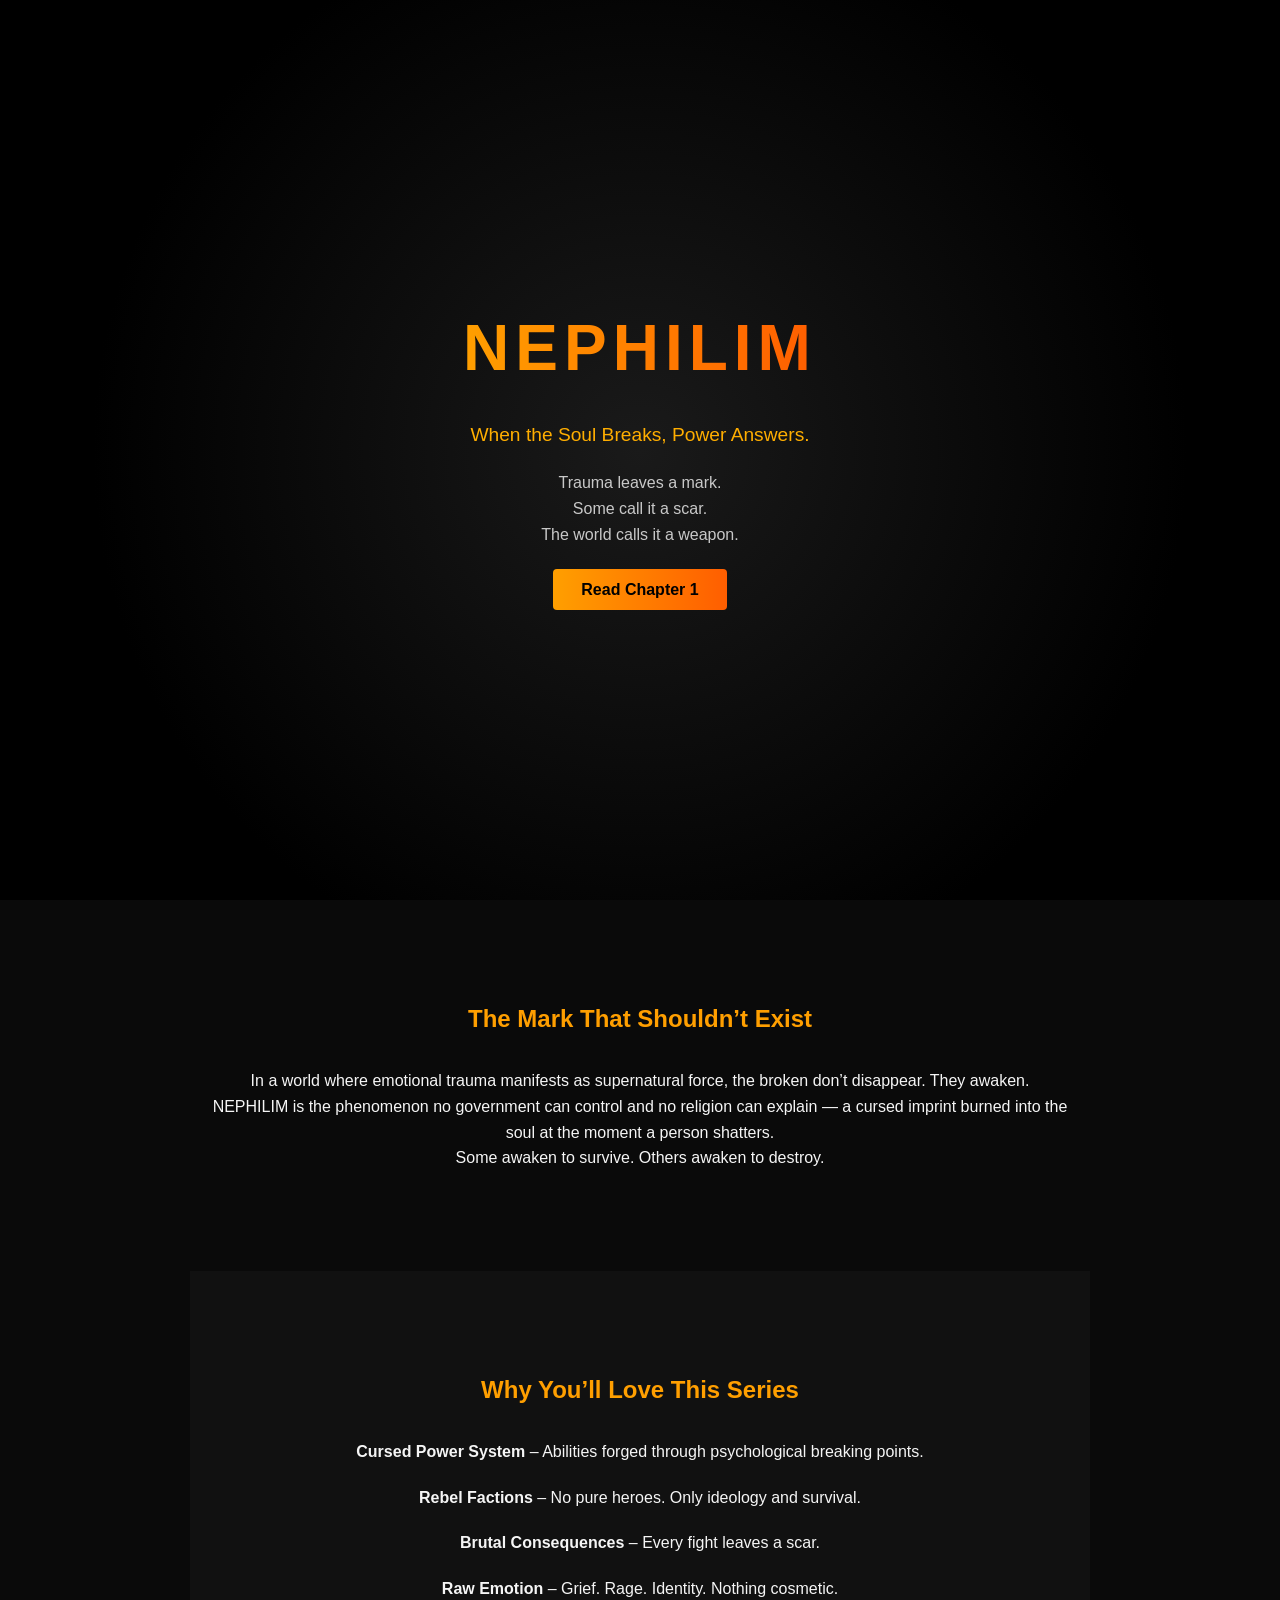
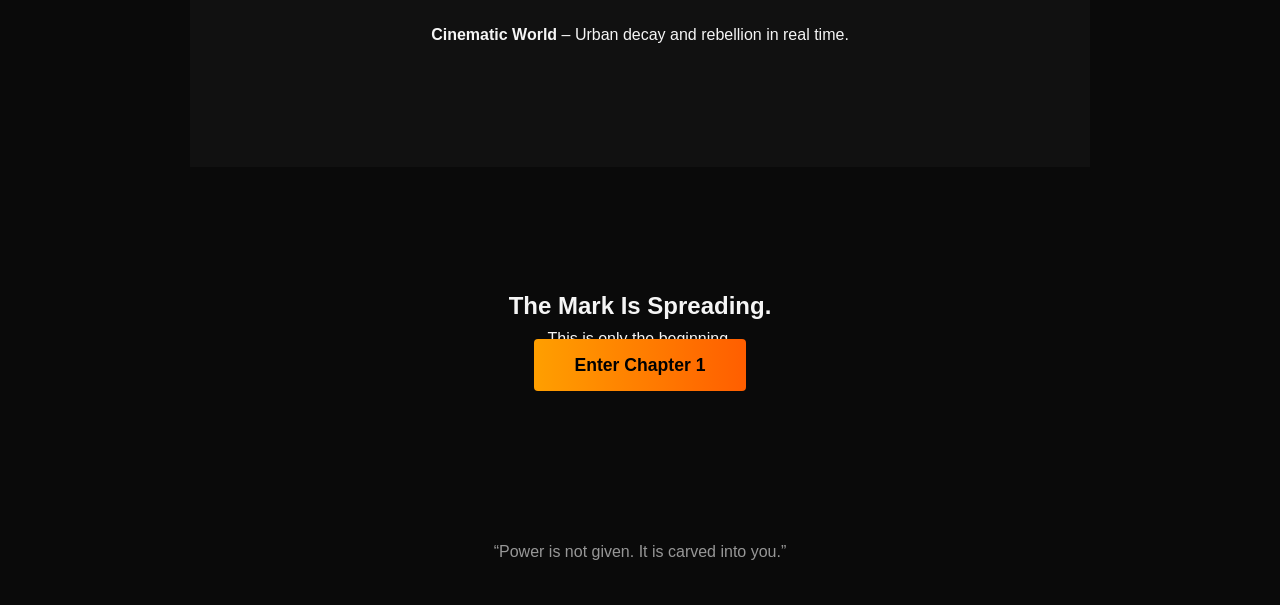
<file: index.html>
<!DOCTYPE html>
<html lang="en">
<head>
<meta charset="UTF-8">
<meta name="viewport" content="width=device-width, initial-scale=1.0">
<title>NEPHILIM</title>
<link rel="stylesheet" href="style.css">
</head>

<body>

<header class="hero">
  <div class="hero-overlay"></div>
  <div class="hero-content">
    <h1 class="logo">NEPHILIM</h1>
    <p class="tagline">When the Soul Breaks, Power Answers.</p>
    <p class="hero-text">
      Trauma leaves a mark.<br>
      Some call it a scar.<br>
      The world calls it a weapon.
    </p>
    <a href="reader.html" class="cta-primary">Read Chapter 1</a>
  </div>
</header>

<section class="section">
  <h2>The Mark That Shouldn’t Exist</h2>
  <p>
    In a world where emotional trauma manifests as supernatural force,
    the broken don’t disappear. They awaken.
  </p>
  <p>
    NEPHILIM is the phenomenon no government can control and no religion can explain —
    a cursed imprint burned into the soul at the moment a person shatters.
  </p>
  <p>
    Some awaken to survive. Others awaken to destroy.
  </p>
</section>

<section class="section dark">
  <h2>Why You’ll Love This Series</h2>
  <ul class="feature-list">
    <li><strong>Cursed Power System</strong> – Abilities forged through psychological breaking points.</li>
    <li><strong>Rebel Factions</strong> – No pure heroes. Only ideology and survival.</li>
    <li><strong>Brutal Consequences</strong> – Every fight leaves a scar.</li>
    <li><strong>Raw Emotion</strong> – Grief. Rage. Identity. Nothing cosmetic.</li>
    <li><strong>Cinematic World</strong> – Urban decay and rebellion in real time.</li>
  </ul>
</section>

<section class="cta-section">
  <h2>The Mark Is Spreading.</h2>
  <p>This is only the beginning.</p>
  <a href="reader.html" class="cta-primary large">Enter Chapter 1</a>
</section>

<footer>
  <p>“Power is not given. It is carved into you.”</p>
</footer>

</body>
</html>
</file>
<file: style.css>
/* GLOBAL */
* {
  margin: 0;
  padding: 0;
  box-sizing: border-box;
  font-family: 'Segoe UI', sans-serif;
}

body {
  background: #0a0a0a;
  color: #f5f5f5;
  line-height: 1.6;
}

/* HERO */
.hero {
  height: 100vh;
  background: radial-gradient(circle at center, #1a1a1a 0%, #000 70%);
  display: flex;
  align-items: center;
  justify-content: center;
  text-align: center;
  position: relative;
}

.logo {
  font-size: 4rem;
  letter-spacing: 6px;
  background: linear-gradient(90deg, #ff9f00, #ff5e00);
  -webkit-background-clip: text;
  color: transparent;
  margin-bottom: 20px;
}

.tagline {
  font-size: 1.2rem;
  color: #ffae00;
  margin-bottom: 20px;
}

.hero-text {
  margin-bottom: 30px;
  opacity: 0.8;
}

/* BUTTONS */
.cta-primary {
  background: linear-gradient(90deg, #ff9f00, #ff5e00);
  padding: 12px 28px;
  color: #000;
  font-weight: bold;
  text-decoration: none;
  border-radius: 4px;
  transition: 0.3s ease;
}

.cta-primary:hover {
  transform: scale(1.05);
  box-shadow: 0 0 15px rgba(255, 120, 0, 0.6);
}

.large {
  padding: 16px 40px;
  font-size: 1.1rem;
}

/* SECTIONS */
.section {
  padding: 100px 20px;
  max-width: 900px;
  margin: auto;
  text-align: center;
}

.section.dark {
  background: #111;
}

.section h2 {
  margin-bottom: 30px;
  color: #ff9f00;
}

.feature-list {
  list-style: none;
}

.feature-list li {
  margin-bottom: 20px;
}

/* CTA */
.cta-section {
  padding: 120px 20px;
  text-align: center;
}

/* FOOTER */
footer {
  text-align: center;
  padding: 40px;
  opacity: 0.6;
}

/* READER */
.reader-body {
  background: #000;
}

.reader-header {
  padding: 20px;
  text-align: center;
  border-bottom: 1px solid #222;
}

.back-btn {
  position: absolute;
  left: 20px;
  top: 20px;
  color: #ff9f00;
  text-decoration: none;
}

.reader-container {
  max-width: 900px;
  margin: auto;
  padding: 40px 20px;
}

.manga-page {
  margin-bottom: 50px;
}

.manga-page img {
  width: 100%;
  display: block;
  box-shadow: 0 0 25px rgba(0,0,0,0.7);
}

.reader-footer {
  text-align: center;
  padding: 40px;
}
</file>
